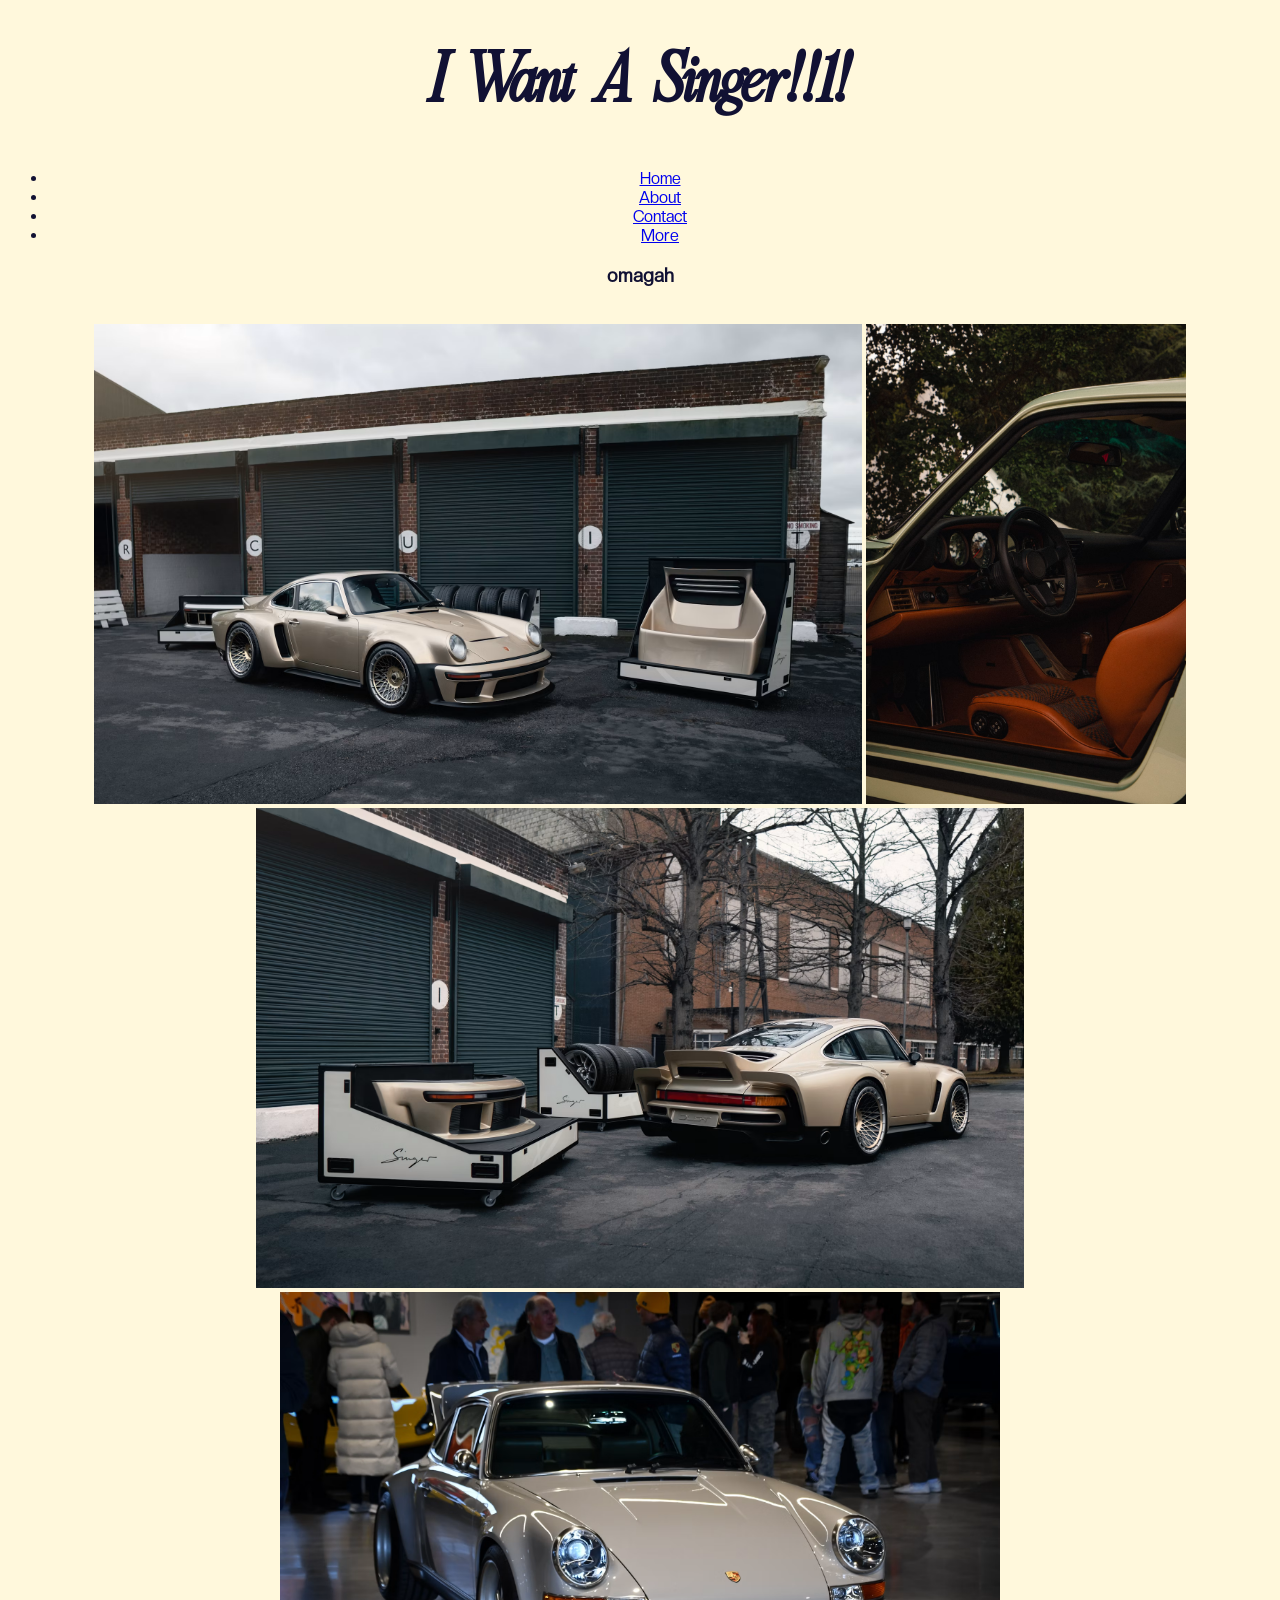
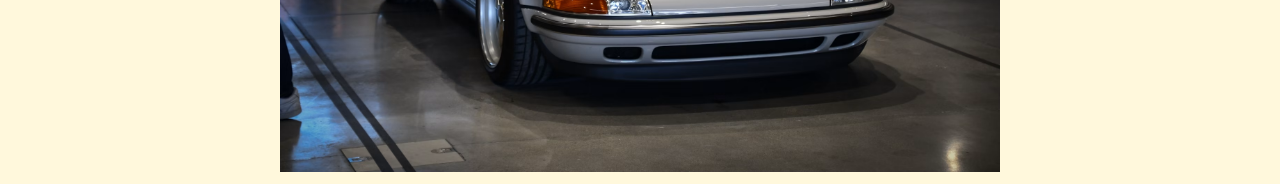
<file: index.html>
<!DOCTYPE html>
<html lang="en">
<head>
    <meta charset="UTF-8">
    <meta name="viewport" content="width=device-width, initial-scale=1.0">
    <title>The Glaze Drove Him Crazy</title>
    <link href="styles/styles.css" rel="stylesheet">
</head>
<body>
    <header>
        <h1>I Want A Singer!!1!</h1>
    </header>

    <nav>
        <ul>
            <li><a href="index.html">Home</a></li>
            <li><a href="about.html">About</a></li>
            <li><a href="contact.html">Contact</a></li>
            <li><a href="https://imdac.github.io" target="_blank">More</a></li>
        </ul>
    </nav>

    <main>
        <article>
            <h3>omagah</h3>
            <br>
            <img src="images/singer-turbo.png" title="sex" alt="a bronze Porsche Singer Turbo">
            <img src="images/singer-interior.png" title="yippee" alt="the interior of a Porsche Singer">
            <img src="images/singer-turbo-back.png" title="sex" alt="the backside of a Porsche Singer Turbo">
            <img src="images/singer-dls.png" title="sex" alt="a white Porsche Singer DLS">
        </article>
    </main>

    <footer>

    </footer>
</body>
</html>
</file>
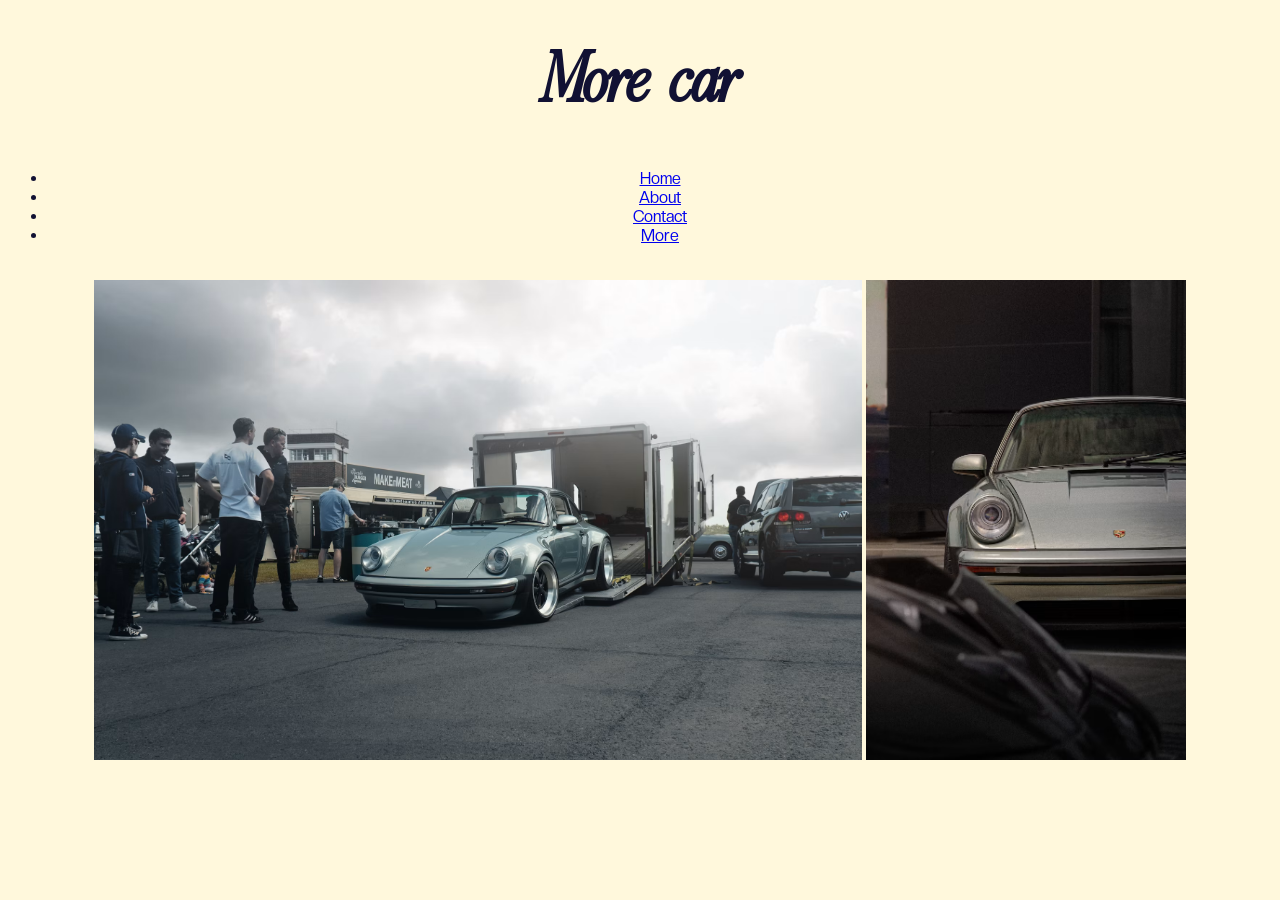
<file: about.html>
<!DOCTYPE html>
<html lang="en">
<head>
    <meta charset="UTF-8">
    <meta name="viewport" content="width=device-width, initial-scale=1.0">
    <title>Top 10 Singer Facts</title>
    <link href="styles/styles.css" rel="stylesheet">
</head>
<body>
    <header>
        <h1>More car</h1>
    </header>

    <nav>
        <ul>
            <li><a href="index.html">Home</a></li>
            <li><a href="about.html">About</a></li>
            <li><a href="contact.html">Contact</a></li>
            <li><a href="https://imdac.github.io" target="_blank">More</a></li>
        </ul>
    </nav>
    <br>
    <body>
        <img src="images/singer-silver.png" title="beh" alt="A silver Porsche Singer 930">
        <img src="images/singer-silver-front.png" title="bwoah" alt="A silver Porsche Singer 930 from the front">
    </body>
    
    <footer>

    </footer>
</body>
</html>
</file>
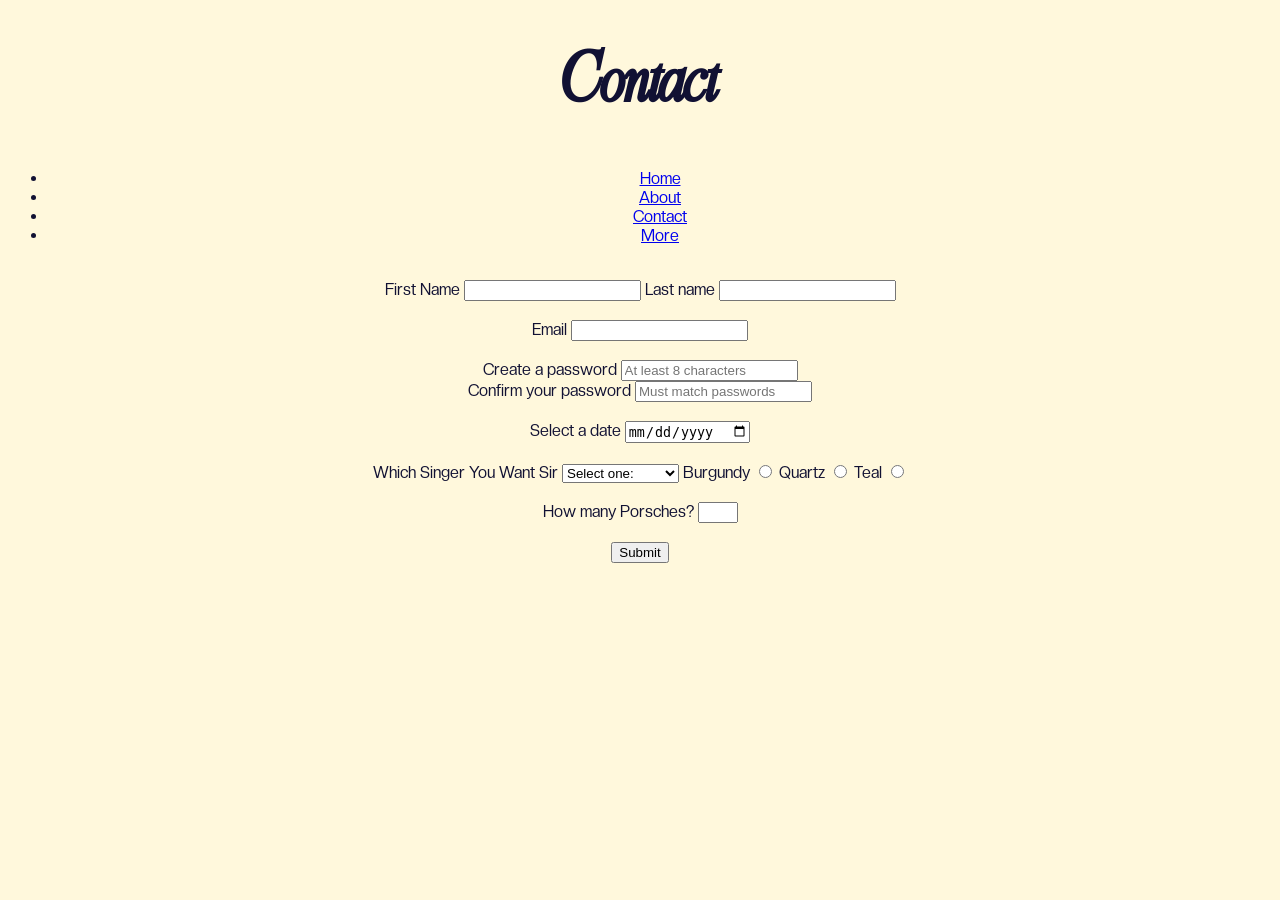
<file: contact.html>
<!DOCTYPE html>
<html lang="en">
<head>
    <meta charset="UTF-8">
    <meta name="viewport" content="width=device-width, initial-scale=1.0">
    <title>Let's Talk Singers</title>
    <link href="styles/styles.css" rel="stylesheet">
</head>
<body>
    <header>
        <h1>Contact</h1>
    </header>

    <nav>
        <ul>
            <li><a href="index.html">Home</a></li>
            <li><a href="about.html">About</a></li>
            <li><a href="contact.html">Contact</a></li>
            <li><a href="https://imdac.github.io" target="_blank">More</a></li>
        </ul>
    </nav>

    <main>
        <br>
        <!-- We makin a form ho -->
         <form action="contact.html" method="get">
            <section>
                <label for="firstname">First Name</label>
                <input type="text" id="firstname" name="firstname"> 
                <label for="lastname">Last name</label>
                <input type="text" id="lastname" name="lastname">
            </section>
            <br>
            <section>
                <label for="email">Email</label>
                <input type="email" id="email" name="email">
            </section>
            <br>
            <section>
                <label for="passwordinitial">Create a password</label>
                <input type="password" id="passwordinitial" name="passwordinitial" placeholder="At least 8 characters">
            <br>
                <label for="passwordconfirm">Confirm your password</label>
                <input type="password" id="passwordconfirm" name="passwordconfirm" placeholder="Must match passwords">
            </section>
            <br>
            <section>
                <label for="date">Select a date</label>
                <input type="date" id="date" name="date">
            </section>
            <br>
            <section>
                <label for="model">Which Singer You Want Sir</label>
                <select id="model" name="model">
                    <option>Select one:</option>
                    <option>911 Singer DLS</option>
                    <option>930 Singer</option>
                    <option>Singer Turbo</option>
                </select>

                <label for="burgundy">Burgundy</label>
                <input type="radio" id="burgundy" name="color">

                <label for="quartz">Quartz</label>
                <input type="radio" id="quartz" name="color">

                <label for="teal">Teal</label>
                <input type="radio" id="teal" name="color">
            </section>
            <br>
            <section>
                <label for="howmany">How many Porsches?</label>
                <input type="number" id="howmany" min="6" max="7" name="howmany">
            </section>
            <br>
            <section>
                <input type="submit" value="Submit" name="submit">
            </section>
         </form>
    </main>

    <footer>

    </footer>
</body>
</html>
</file>
<file: styles/styles.css>
body{
    background-color:cornsilk;
    color:#111133;
    text-align: center;
    max-width: auto;
    font-family: 'creato-regular';
}
@font-face {
    font-family: 'relationship-of-melodrame';
    src: url('fonts/relationship-of-melodrame.ttf'), format('truetype');
}
@font-face{
    font-family: 'creato-regular';
    src: url('fonts/creatodisplay-regular.otf'), format('opentype');
}
header{
    font-size: 36px;
    font-family: 'relationship-of-melodrame';
}

/* NEW STYLE TAG DROPPED */
img{
    height: 480px;
}
</file>
